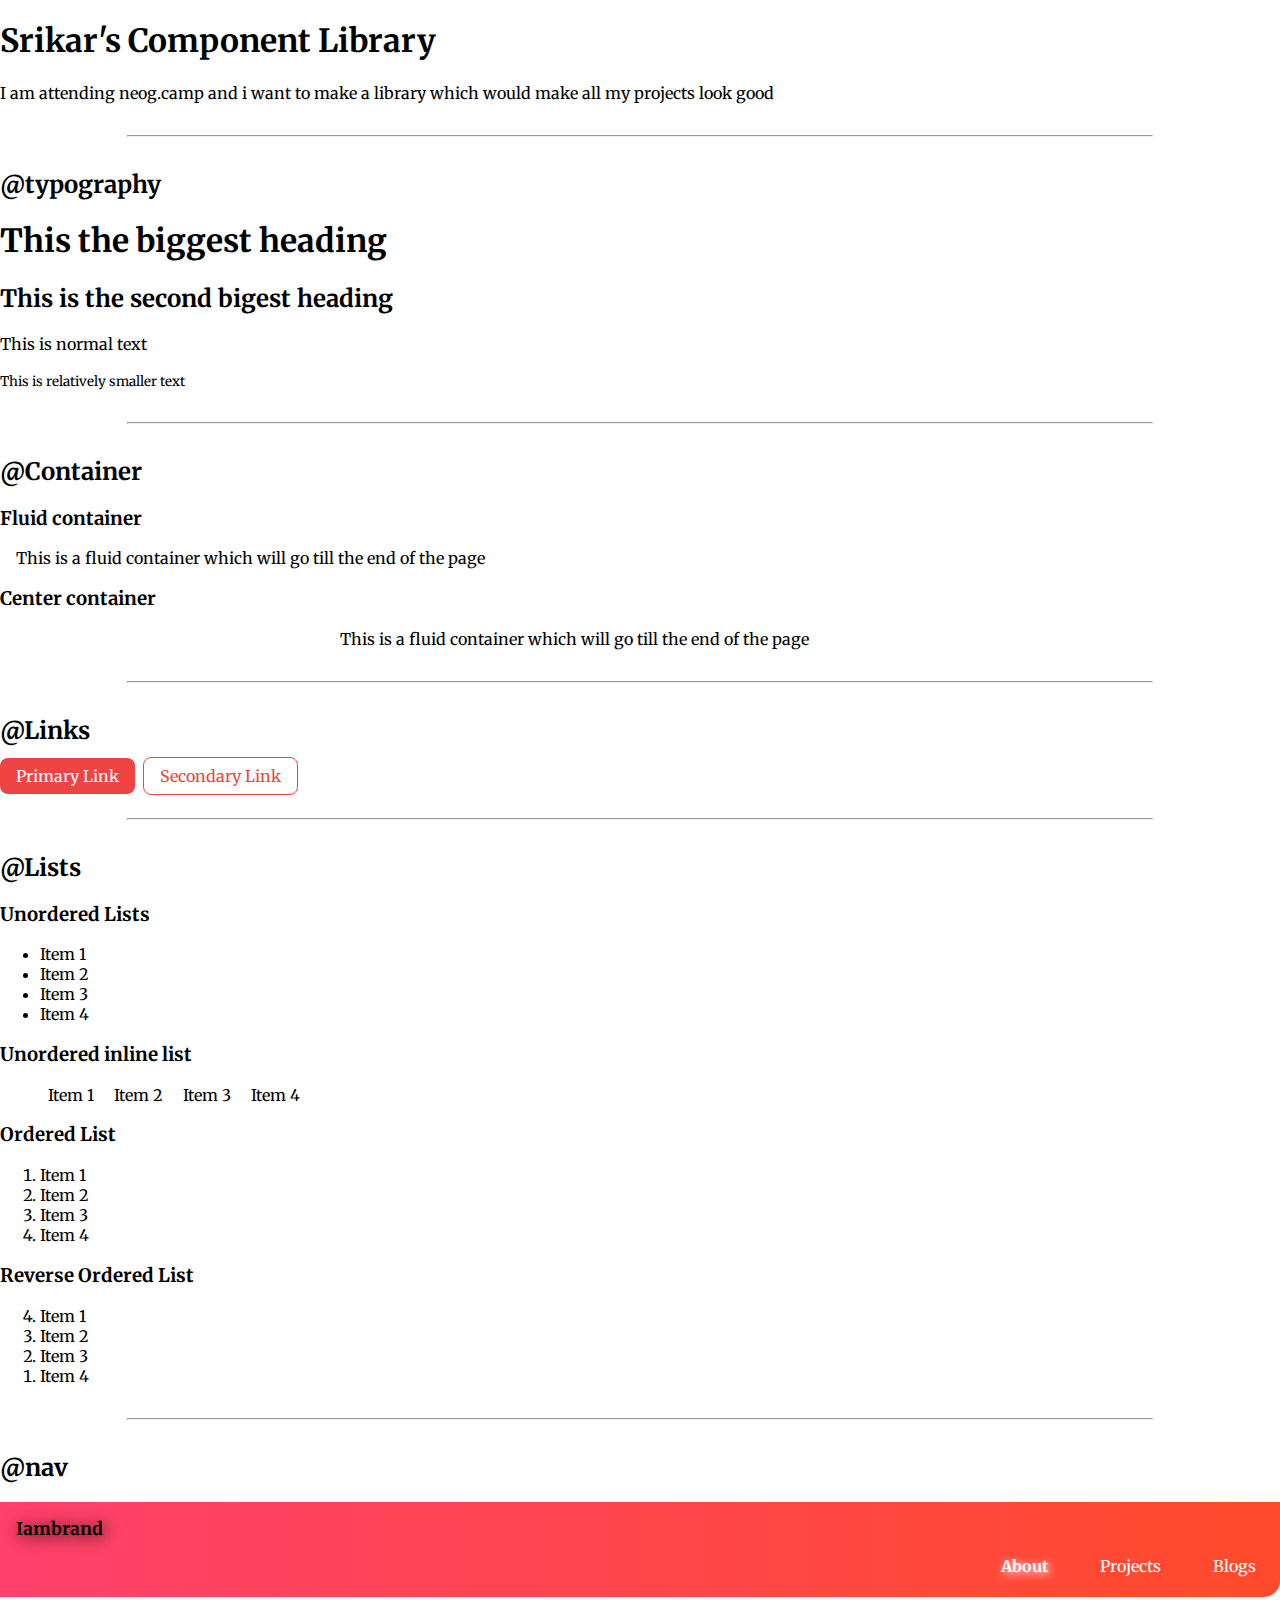
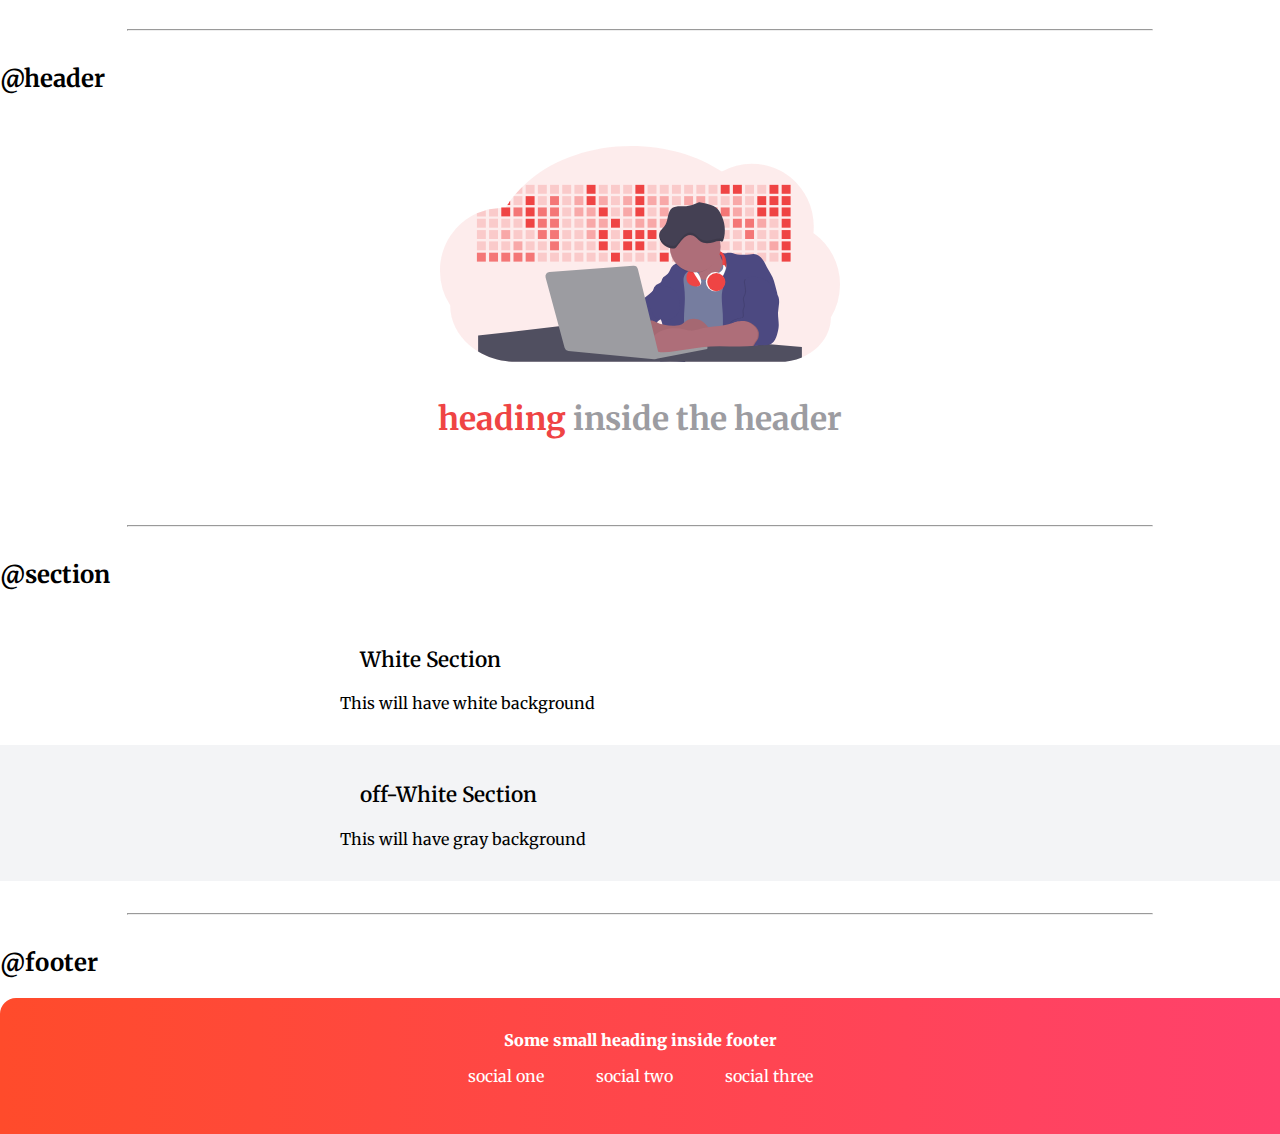
<file: lib/components.html>
<!DOCTYPE html>
<html lang="en">

<head>
    <meta charset="UTF-8">
    <meta http-equiv="X-UA-Compatible" content="IE=edge">
    <meta name="viewport" content="width=device-width, initial-scale=1.0">
    <title>Component Library</title>
    <link rel="stylesheet" href="/styles.css">
    <link rel="preconnect" href="https://fonts.googleapis.com">
    <link rel="preconnect" href="https://fonts.gstatic.com" crossorigin>
    <link href="https://fonts.googleapis.com/css2?family=Merriweather:wght@300&display=swap" rel="stylesheet">
    <link href="https://fonts.googleapis.com/css2?family=Merriweather+Sans:wght@300&display=swap" rel="stylesheet">
</head>

<body>
    <h1>Srikar's Component Library</h1>
    <p>I am attending neog.camp and i want to make a library which would make all my projects look good</p>

    <hr>

    <h2>@typography</h2>
    <h1>This the biggest heading</h1>
    <h2>This is the second bigest heading</h2>
    <p>This is normal text</p>
    <small>This is relatively smaller text</small>

    <hr>

    <h2>@Container</h2>
    <h3>Fluid container</h3>
    <div class="container">This is a fluid container which will go till the end of the page</div>

    <h3>Center container</h3>
    <div class="container container-center">This is a fluid container which will go till the end of the page</div>

    <hr>
    <h2>@Links</h2>

    <a class="link link-primary" href="/">Primary Link</a>
    <a class="link link-secondary" href="/">Secondary Link</a>

    <hr>
    <h2>@Lists</h2>
    <h3>Unordered Lists</h3>
    <ul>
        <li>Item 1</li>
        <li>Item 2</li>
        <li>Item 3</li>
        <li>Item 4</li>
    </ul>

    <h3>Unordered inline list</h3>
    <ul class="list-non-bullet">
        <li class="list-item-inline">Item 1</li>
        <li class="list-item-inline">Item 2</li>
        <li class="list-item-inline">Item 3</li>
        <li class="list-item-inline">Item 4</li>
    </ul>

    <h3>Ordered List</h3>
    <ol>
        <li>Item 1</li>
        <li>Item 2</li>
        <li>Item 3</li>
        <li>Item 4</li>
    </ol>

    <h3>Reverse Ordered List</h3>
    <ol reversed>
        <li>Item 1</li>
        <li>Item 2</li>
        <li>Item 3</li>
        <li>Item 4</li>
    </ol>

    <hr>

    <h2>@nav</h2>
    <nav class="navigation container">
        <div class="nav-brand">Iambrand</div>
        <ul class="list-non-bullet">
            <li class="list-item-inline"><a class="link link-active" href="">About</a></li>
            <li class="list-item-inline"><a class="link" href="">Projects</a></li>
            <li class="list-item-inline"><a class="link" href="">Blogs</a></li>
        </ul>
    </nav>

    <hr>

    <h2>@header</h2>
    <header class="hero">
        <img class="hero-image" src="/images/hero2.svg" alt="Hero Picture">
        <h1 class="hero-heading"><span class="heading-inverted">heading</span> inside the header</h1>

    </header>

    <hr>
    <h2>@section</h2>
    <section>
        <div class="container-center">
            <h3>White Section</h3>
            <p>This will have white background</p>
        </div>

    </section>

    <section class="section-off-white">
        <div class="container-center">
            <h3>off-White Section</h3>
            <p>This will have gray background</p>
        </div>

    </section>

    <hr>
    <h2>@footer</h2>

    <footer class="footer">
        <div class="footer-header">Some small heading inside footer</div>
        <ul class="list-non-bullet">
            <li class="list-item-inline"><a class="link" href="">social one</a></li>
            <li class="list-item-inline"><a class="link" href="">social two</a></li>
            <li class="list-item-inline"><a class="link" href="">social three</a></li>
        </ul>
    </footer>
    <!-- <div style="height: 30vh;"></div> -->
</body>

</html>
</file>
<file: styles.css>
body {
  margin: 0;
  font-family: "Merriweather", serif;
}

:root {
  --primary-color: #ef4444;
  --dark-grey: #9c9ca1;
  --off-white: #f3f4f6;
}

/* Primary color #6C63FF */
.container {
  padding-right: 1rem;
  padding-left: 1rem;
}

.container-center {
  max-width: 600px;
  margin: 0.5rem auto;
}

hr {
  margin: 2rem auto;
  width: 80%;
}

/* links */
.link {
  text-decoration: none;
  padding: 0.5rem 1rem;
  margin: 1rem 0;
}

.link-primary {
  background-color: var(--primary-color);
  color: white;
  border-radius: 0.5rem;
  margin-right: 4px;
}

.link-secondary {
  color: var(--primary-color);
  border-radius: 0.5rem;
  border: 1px solid var(--primary-color);
}

/* lists */

.list-non-bullet {
  list-style: none;
}

.list-item-inline {
  display: inline;
  padding: 0 0.5rem;
}

/* nav */

.navigation {
  /* background-color: var(--primary-color); */
  background: linear-gradient(to right, #ff416c, #ff4b2b);
  padding: 1rem 0 0.3rem 0;
  /* border-bottom-left-radius: 1rem; */
  border-bottom-right-radius: 1rem;
}

.navigation .link {
  color: white;
}

.nav-brand {
  display: inline;
  margin-left: 1rem;
  font-weight: bold;
  font-size: 1.1rem;
  text-shadow: 0.125rem 0.125rem 1rem black;
}

.navigation ul {
  text-align: right;
}

.link-active {
  font-weight: bold;
  text-shadow: 0.125rem 0.125rem 0.5rem white;
}

/* header */

.hero {
  padding: 2rem;
}

.hero-image {
  max-width: 25rem;
  display: block;
  margin: auto;
}

.hero .hero-heading {
  text-align: center;
  font-weight: bold;
  color: var(--dark-grey);
  padding-top: 1rem;
}

.hero .hero-heading .heading-inverted {
  color: var(--primary-color);
}

section {
  padding: 1rem;
}

section h3 {
  text-align: left;
  font-size: 1.3rem;
  font-weight: 600;
  margin-left: 20px;
}

.section-off-white {
  background-color: var(--off-white);
}

/* footer */

footer {
  /* background-color: var(--primary-color); */
  background: linear-gradient(to right, #ff4b2b, #ff416c);

  padding: 2rem 0;
  text-align: center;
  color: white;
  border-top-left-radius: 1rem;
}

footer a {
  color: white;
}

footer ul {
  padding-inline-start: 0;
}

footer .footer-header {
  font-weight: 1000;
}

.techstack {
  color: var(--primary-color);
  font-weight: bold;
}

.blog-img {
  max-width: 600px;
}

@media (max-width: 600px) {
  .hero-image {
    max-width: 400px;
  }

  .blog-img {
    max-width: 400px;
  }
}

.res-img {
  width: 100%;
  height: auto;
  object-fit: cover;
  object-position: center;
  border-radius: 20px;
}
</file>
